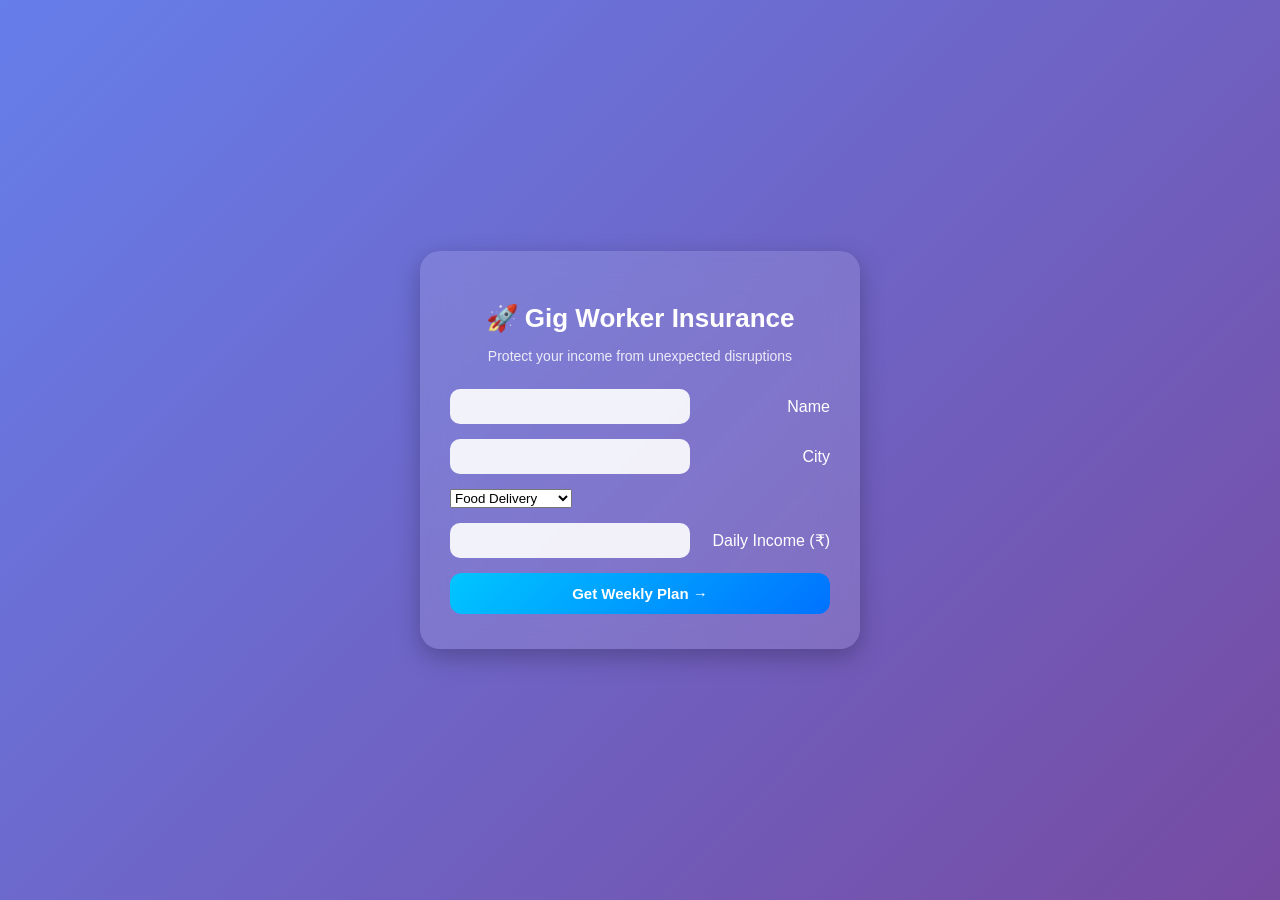
<file: temp_templates/index.html>
<!DOCTYPE html>
<html>
<head>
    <title>Gig Insurance</title>
    <link rel="stylesheet" href="../static/style.css">
</head>
<body class="center-page">

<div class="card">
    <h1>🚀 Gig Worker Insurance</h1>
    <p class="subtitle">Protect your income from unexpected disruptions</p>

    <form action="/dashboard" method="POST">
        <div class="input-group">
            <input type="text" name="name" required>
            <label>Name</label>
        </div>

        <div class="input-group">
            <input type="text" name="city" required>
            <label>City</label>
        </div>

        <div class="input-group">
            <select name="work">
                <option>Food Delivery</option>
                <option>Grocery Delivery</option>
                <option>E-commerce</option>
            </select>
        </div>

        <div class="input-group">
            <input type="number" name="income" required>
            <label>Daily Income (₹)</label>
        </div>

        <button type="submit">Get Weekly Plan →</button>
    </form>
</div>

</body>
</html>
</file>
<file: static/style.css>
/* Background */
body {
    margin: 0;
    font-family: 'Segoe UI', sans-serif;
    background: linear-gradient(135deg, #667eea, #764ba2);
}

/* Center page (for login/register) */
.center-page {
    height: 100vh;
    display: flex;
    justify-content: center;
    align-items: center;
}

/* Card */
.card {
    background: rgba(255, 255, 255, 0.12);
    backdrop-filter: blur(18px);
    padding: 35px 30px;
    border-radius: 20px;
    width: 380px;
    text-align: center;
    color: white;
    box-shadow: 0 8px 25px rgba(0,0,0,0.25);
}

.card:hover {
    transform: scale(1.02);
    transition: 0.3s;
}

/* Title + Subtitle */
.card h1 {
    font-size: 26px;
    margin-bottom: 10px;
}

.subtitle {
    font-size: 14px;
    margin-bottom: 25px;
    opacity: 0.85;
}

/* Input group (LEFT LABEL + RIGHT INPUT) */
.input-group {
    display: flex;
    align-items: center;
    justify-content: space-between;
    margin-bottom: 15px;
}

/* Label (left side) */
.field {
    width: 40%;
    text-align: left;
    color: #eee;
    font-size: 14px;
}

/* Input box */
.input-group input {
    width: 58%;
    padding: 10px;
    border: none;
    border-radius: 10px;
    outline: none;
    background: rgba(255,255,255,0.9);
}

/* Button */
button {
    width: 100%;
    padding: 12px;
    background: linear-gradient(135deg, #00c6ff, #0072ff);
    border: none;
    border-radius: 12px;
    color: white;
    font-size: 15px;
    font-weight: 600;
    cursor: pointer;
    transition: 0.3s;
}

button:hover {
    transform: scale(1.05);
    box-shadow: 0 5px 15px rgba(0,0,0,0.3);
}

/* ================= DASHBOARD ================= */

/* Container */
.dashboard-container {
    width: 100%;
    max-width: 1000px;
    margin: auto;
    padding: 30px;
    text-align: center;
    color: white;
}

/* Header */
.dashboard-header {
    text-align: center;
    margin-bottom: 30px;
}

.dashboard-header h2 {
    font-size: 28px;
    margin-bottom: 10px;
}

.dashboard-header p {
    opacity: 0.8;
}

/* Cards layout */
.dashboard-cards {
    display: flex;
    justify-content: center;
    gap: 20px;
    flex-wrap: wrap;
    margin-top: 30px;
}

/* Card box */
.card-box {
    background: rgba(255,255,255,0.18);
    padding: 20px;
    border-radius: 15px;
    width: 180px;
    backdrop-filter: blur(10px);
    transition: 0.3s;
}

.card-box:hover {
    transform: translateY(-6px);
}

/* Values */
.value {
    font-size: 22px;
    font-weight: bold;
}

/* Status */
.green {
    color: lightgreen;
}

/* Action section */
.action-section {
    text-align: center;
    margin-top: 30px;
}

/* Buttons */
.buttons {
    display: flex;
    justify-content: center;
    gap: 15px;
    margin-top: 15px;
}

.buttons button {
    width: 180px;
    padding: 10px;
}

/* Result box */
.result-card {
    margin-top: 20px;
    padding: 15px;
    background: rgba(255,255,255,0.25);
    border-radius: 10px;
    display: inline-block;
}

/* Chart */
.chart-section {
    margin-top: 40px;
}

canvas {
    background: white;
    border-radius: 10px;
    padding: 10px;
}
</file>
